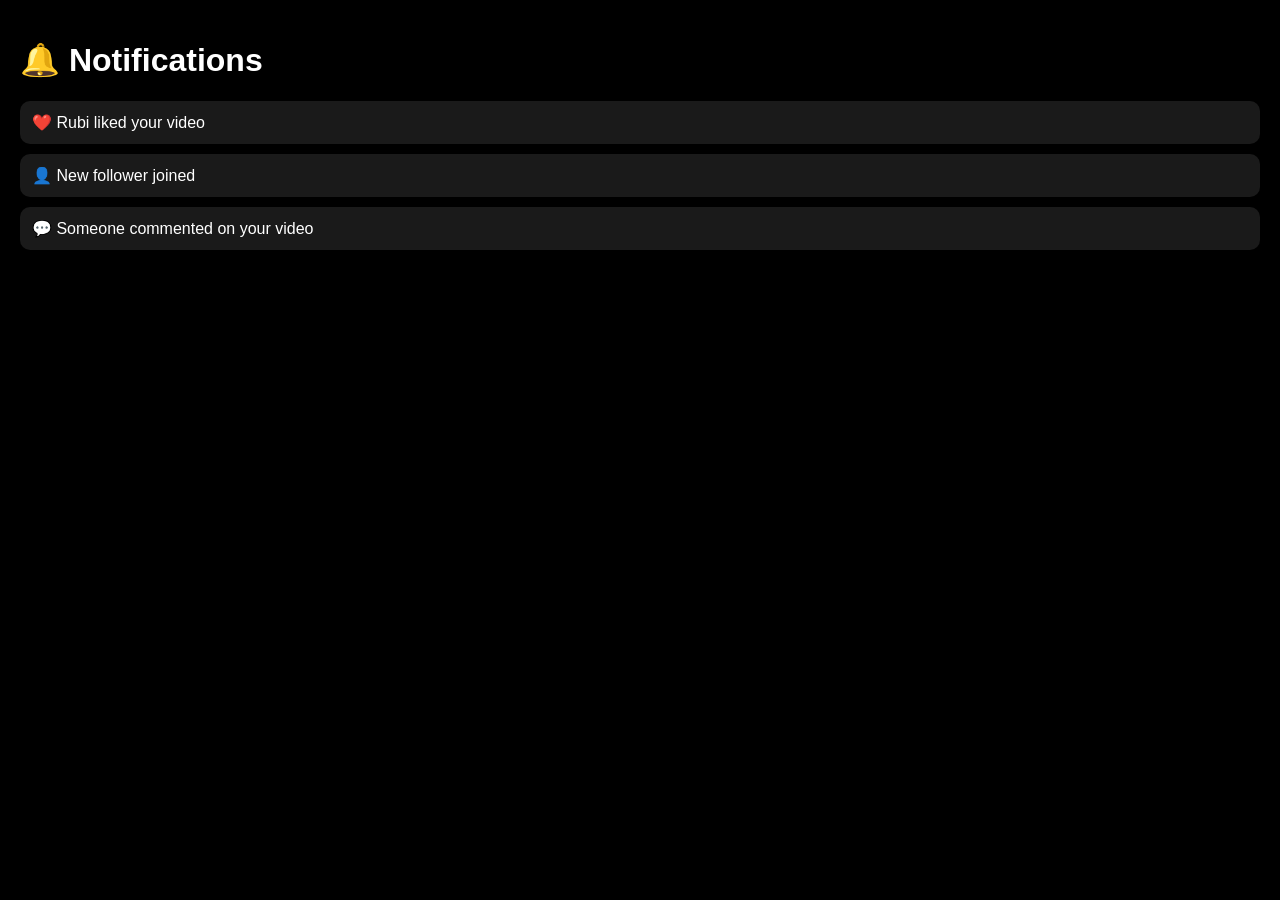
<file: notification.html>
<!DOCTYPE html>
<html>
<head>
<meta charset="UTF-8">
<meta name="viewport" content="width=device-width, initial-scale=1.0">
<title>Notifications - RubiTube</title>
<link rel="stylesheet" href="style.css">
</head>
<body>

<div class="notification-page">
<h1>🔔 Notifications</h1>

<p>❤️ Rubi liked your video</p>
<p>👤 New follower joined</p>
<p>💬 Someone commented on your video</p>

</div>

</body>
</html>
</file>
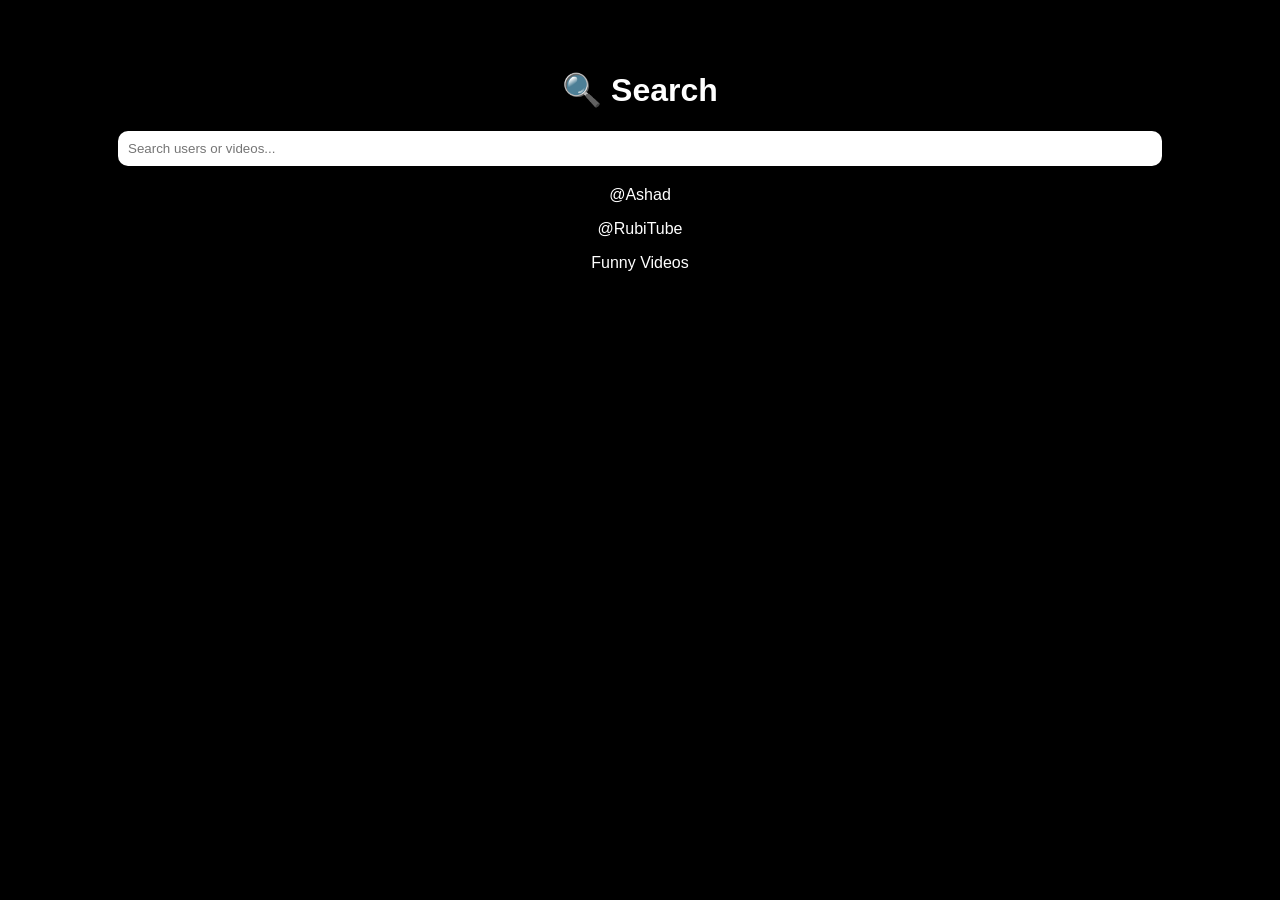
<file: search.html>
<!DOCTYPE html>
<html>
<head>
<meta charset="UTF-8">
<meta name="viewport" content="width=device-width, initial-scale=1.0">
<title>Search - RubiTube</title>
<link rel="stylesheet" href="style.css">
</head>
<body>

<div class="search-page">
  <h1>🔍 Search</h1>

  <input type="text" placeholder="Search users or videos...">

  <div class="search-results">
    <p>@Ashad</p>
    <p>@RubiTube</p>
    <p>Funny Videos</p>
  </div>
</div>

</body>
</html>
</file>
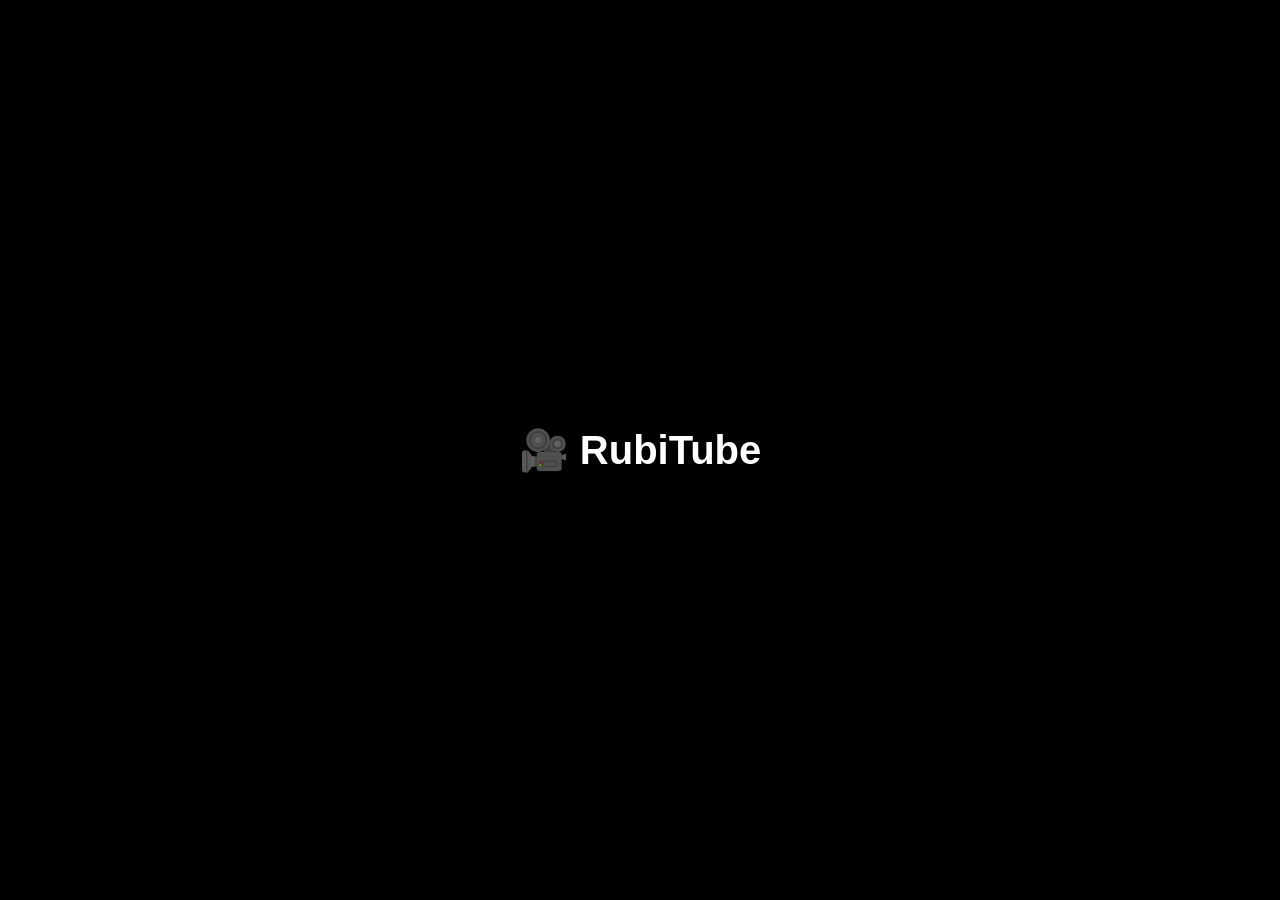
<file: splash.html>
<!DOCTYPE html>
<html>
<head>
<meta charset="UTF-8">
<meta http-equiv="refresh" content="3;url=index.html">
<title>RubiTube</title>

<style>
body{
background:#000;
display:flex;
justify-content:center;
align-items:center;
height:100vh;
margin:0;
color:white;
font-family:Arial;
}

.logo{
font-size:40px;
font-weight:bold;
}
</style>
</head>

<body>
<div class="logo">🎥 RubiTube</div>
</body>
</html>
</file>
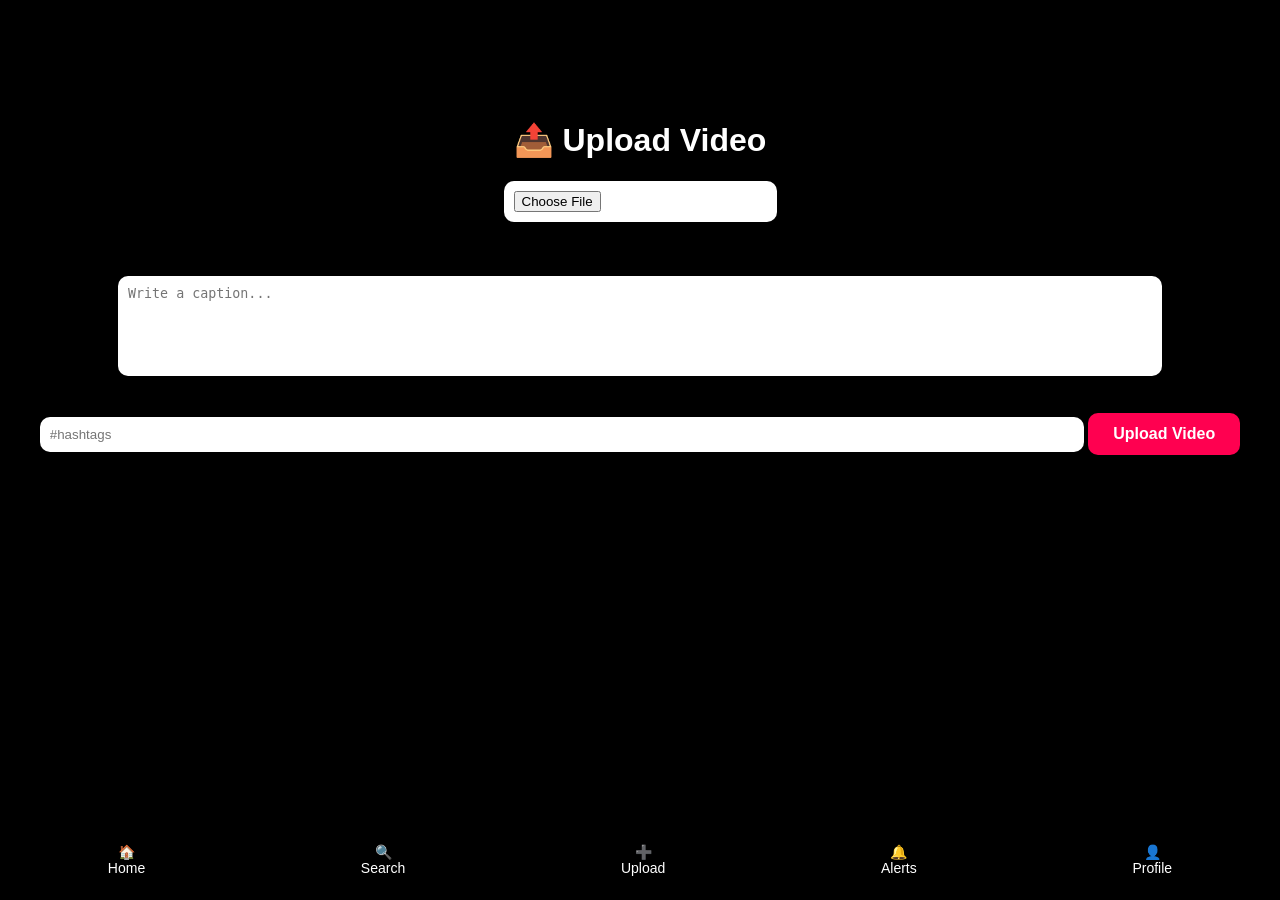
<file: upload.html>
<!DOCTYPE html>
<html>
<head>
<meta charset="UTF-8">
<meta name="viewport" content="width=device-width, initial-scale=1.0">
<title>Upload Video - RubiTube</title>
<link rel="stylesheet" href="style.css">
</head>

<body>

<div class="upload-page">

<h1>📤 Upload Video</h1>

<input type="file" accept="video/*">
<br><br>

<video id="previewVideo" controls width="300" style="display:none;"></video>

<br><br>

<textarea placeholder="Write a caption..."></textarea>

<br><br>

<input type="text" placeholder="#hashtags">

<button>Upload Video</button>

</div>

<div class="navbar">
  <div onclick="location.href='index.html'">🏠<br>Home</div>
  <div onclick="location.href='search.html'">🔍<br>Search</div>
  <div onclick="location.href='upload.html'">➕<br>Upload</div>
  <div onclick="location.href='notification.html'">🔔<br>Alerts</div>
  <div onclick="location.href='profile.html'">👤<br>Profile</div>
</div>
<script>
const videoInput = document.querySelector('input[type="file"]');
const previewVideo = document.getElementById('previewVideo');

videoInput.addEventListener('change', function() {
  const file = this.files[0];

  if(file){
    const url = URL.createObjectURL(file);

    previewVideo.src = url;
    previewVideo.style.display = "block";
  }
});
</script>

</body>
</html>
</file>
<file: style.css>
body{
margin:0;
background:#000;
font-family:Arial;
overflow:hidden;
}

.video-container{
position:relative;
width:100%;
height:100vh;
}

video{
width:100%;
height:100%;
object-fit:cover;
}

.right-menu{
position:absolute;
right:10px;
bottom:100px;
color:#fff;
font-size:24px;
text-align:center;
}

.comment-box{
position:absolute;
left:10px;
bottom:180px;
z-index:999;
color:white;
}

.video-btn{
position:absolute;
top:20px;
left:20px;
padding:10px 15px;
border:none;
border-radius:10px;
font-size:16px;
cursor:pointer;
z-index:999;
}
.right-menu div{
background:rgba(255,255,255,0.15);
backdrop-filter:blur(8px);
padding:10px;
border-radius:15px;
}

.bottom-text{
position:absolute;
left:10px;
bottom:30px;
color:white;
text-shadow:0 0 10px rgba(0,0,0,0.8);
}

.comment-box button{
padding:8px 12px;
border:none;
border-radius:8px;
cursor:pointer;
}

.comment-box input{
padding:8px;
width:180px;
border:none;
border-radius:8px;
}

.logo{
position:absolute;
top:15px;
left:50%;
transform:translateX(-50%);
font-size:28px;
font-weight:bold;
color:white;
z-index:9999;
text-shadow:0 0 15px rgba(0,0,0,0.8);
}

#comments{
max-height:120px;
overflow-y:auto;
}
.follow-btn{
background:#ff0050 !important;
  }

.navbar{
position:fixed;
bottom:0;
left:0;
width:100%;
height:60px;
background:rgba(0,0,0,0.8);
display:flex;
justify-content:space-around;
align-items:center;
color:white;
z-index:9999;
backdrop-filter:blur(10px);
}

.navbar div{
text-align:center;
font-size:14px;
cursor:pointer;
}
.profile-page{
text-align:center;
color:white;
padding-top:50px;
}

.profile-page button{
padding:10px 20px;
border:none;
border-radius:10px;
cursor:pointer;
                }
.video-grid{
display:grid;
grid-template-columns:1fr 1fr;
gap:10px;
padding:20px;
}

.video-grid video{
width:100%;
border-radius:10px;
}

.search-page{
text-align:center;
color:white;
padding-top:50px;
}

.search-page input{
width:80%;
padding:10px;
border:none;
border-radius:10px;
}

.search-results{
margin-top:20px;
}

.notification-page{
color:white;
padding:20px;
}

.notification-page p{
background:rgba(255,255,255,0.1);
padding:12px;
border-radius:10px;
margin:10px 0;
}
.profile-banner{
height:120px;
background:linear-gradient(45deg,#ff0050,#00f2ea);
border-radius:0 0 20px 20px;
margin-bottom:20px;
}

.stats{
display:flex;
justify-content:center;
gap:25px;
margin:20px 0;
color:white;
}

.stats div{
background:rgba(255,255,255,0.1);
padding:10px 15px;
border-radius:10px;
}
.login-page{
text-align:center;
padding-top:120px;
color:white;
}

.login-page input{
width:250px;
padding:10px;
border:none;
border-radius:10px;
}

.login-page button{
padding:10px 30px;
border:none;
border-radius:10px;
cursor:pointer;
font-size:16px;
  }
.upload-page{
text-align:center;
padding-top:100px;
color:white;
}

.upload-page input{
padding:10px;
background:white;
border-radius:10px;
}

.upload-page button{
margin-top:15px;
padding:12px 25px;
border:none;
border-radius:10px;
font-size:16px;
cursor:pointer;
background:#ff0050;
color:white;
}

.upload-page textarea{
width:80%;
height:80px;
padding:10px;
border:none;
border-radius:10px;
resize:none;
}

.upload-page input[type="text"]{
width:80%;
padding:10px;
border:none;
border-radius:10px;
}

#previewVideo{
margin-top:15px;
border-radius:10px;
max-width:90%;
}

/* Premium Navbar */
.navbar{
position:fixed;
bottom:0;
left:0;
width:100%;
display:flex;
justify-content:space-around;
align-items:center;
background:rgba(0,0,0,0.9);
backdrop-filter:blur(10px);
padding:10px 0;
color:white;
z-index:9999;
}

.navbar div{
cursor:pointer;
font-size:14px;
text-align:center;
}

/* Premium Profile */
.profile-page{
text-align:center;
color:white;
padding-bottom:80px;
}

.profile-banner{
height:150px;
background:linear-gradient(135deg,#ff0050,#8338ec);
border-radius:0 0 20px 20px;
}

.stats{
display:flex;
justify-content:center;
gap:30px;
margin:20px 0;
}

/* Premium Buttons */
button{
background:#ff0050;
color:white;
border:none;
border-radius:12px;
padding:10px 20px;
cursor:pointer;
font-weight:bold;
}

/* Video Grid */
.video-grid{
display:grid;
grid-template-columns:repeat(2,1fr);
gap:10px;
padding:10px;
}

.video-grid video{
width:100%;
border-radius:12px;
}

.verified{
display:inline-block;
background:#00aaff;
color:white;
width:20px;
height:20px;
line-height:20px;
border-radius:50%;
font-size:12px;
text-align:center;
margin-left:5px;
}

.heart-pop{
position:absolute;
top:50%;
left:50%;
transform:translate(-50%,-50%);
font-size:120px;
animation:heartPop 0.8s ease;
pointer-events:none;
z-index:9999;
}

@keyframes heartPop{
0%{
transform:translate(-50%,-50%) scale(0.5);
opacity:0;
}
50%{
transform:translate(-50%,-50%) scale(1.3);
opacity:1;
}
100%{
transform:translate(-50%,-50%) scale(1);
opacity:0;
}
}
</file>
